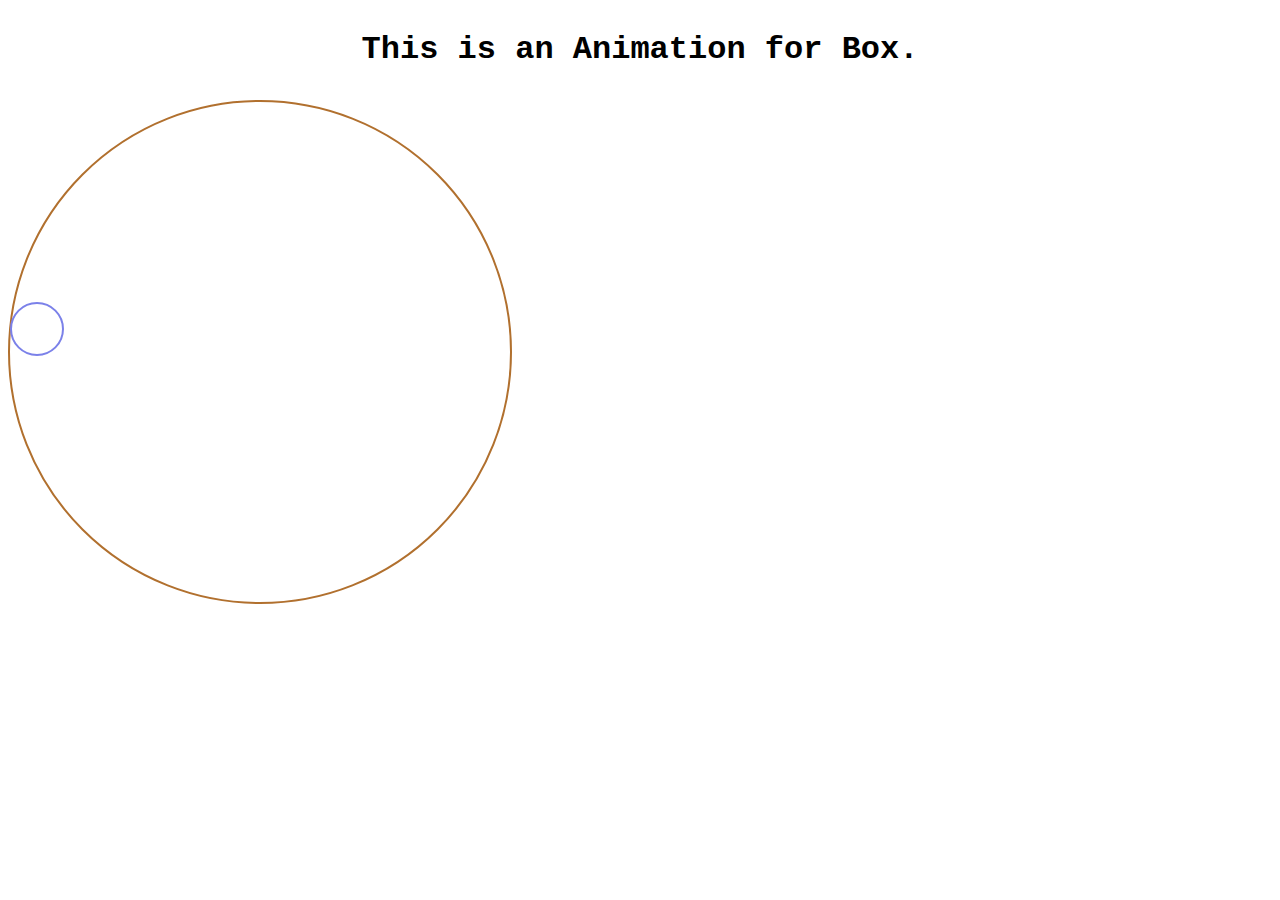
<file: CssAnimation/index.html>
<!DOCTYPE html>
<html lang="en">
<head>
    <meta charset="UTF-8">
    <meta name="viewport" content="width=device-width, initial-scale=1.0">
    <title>Box-Css</title>
    <link rel="stylesheet" href="./styles.css">
</head>
<body>
    <h1>This is an Animation for Box. </h1>
    <div class="outer-box">
        <div class="inner-box">
        </div>
    </div>
</body>
</html>
</file>
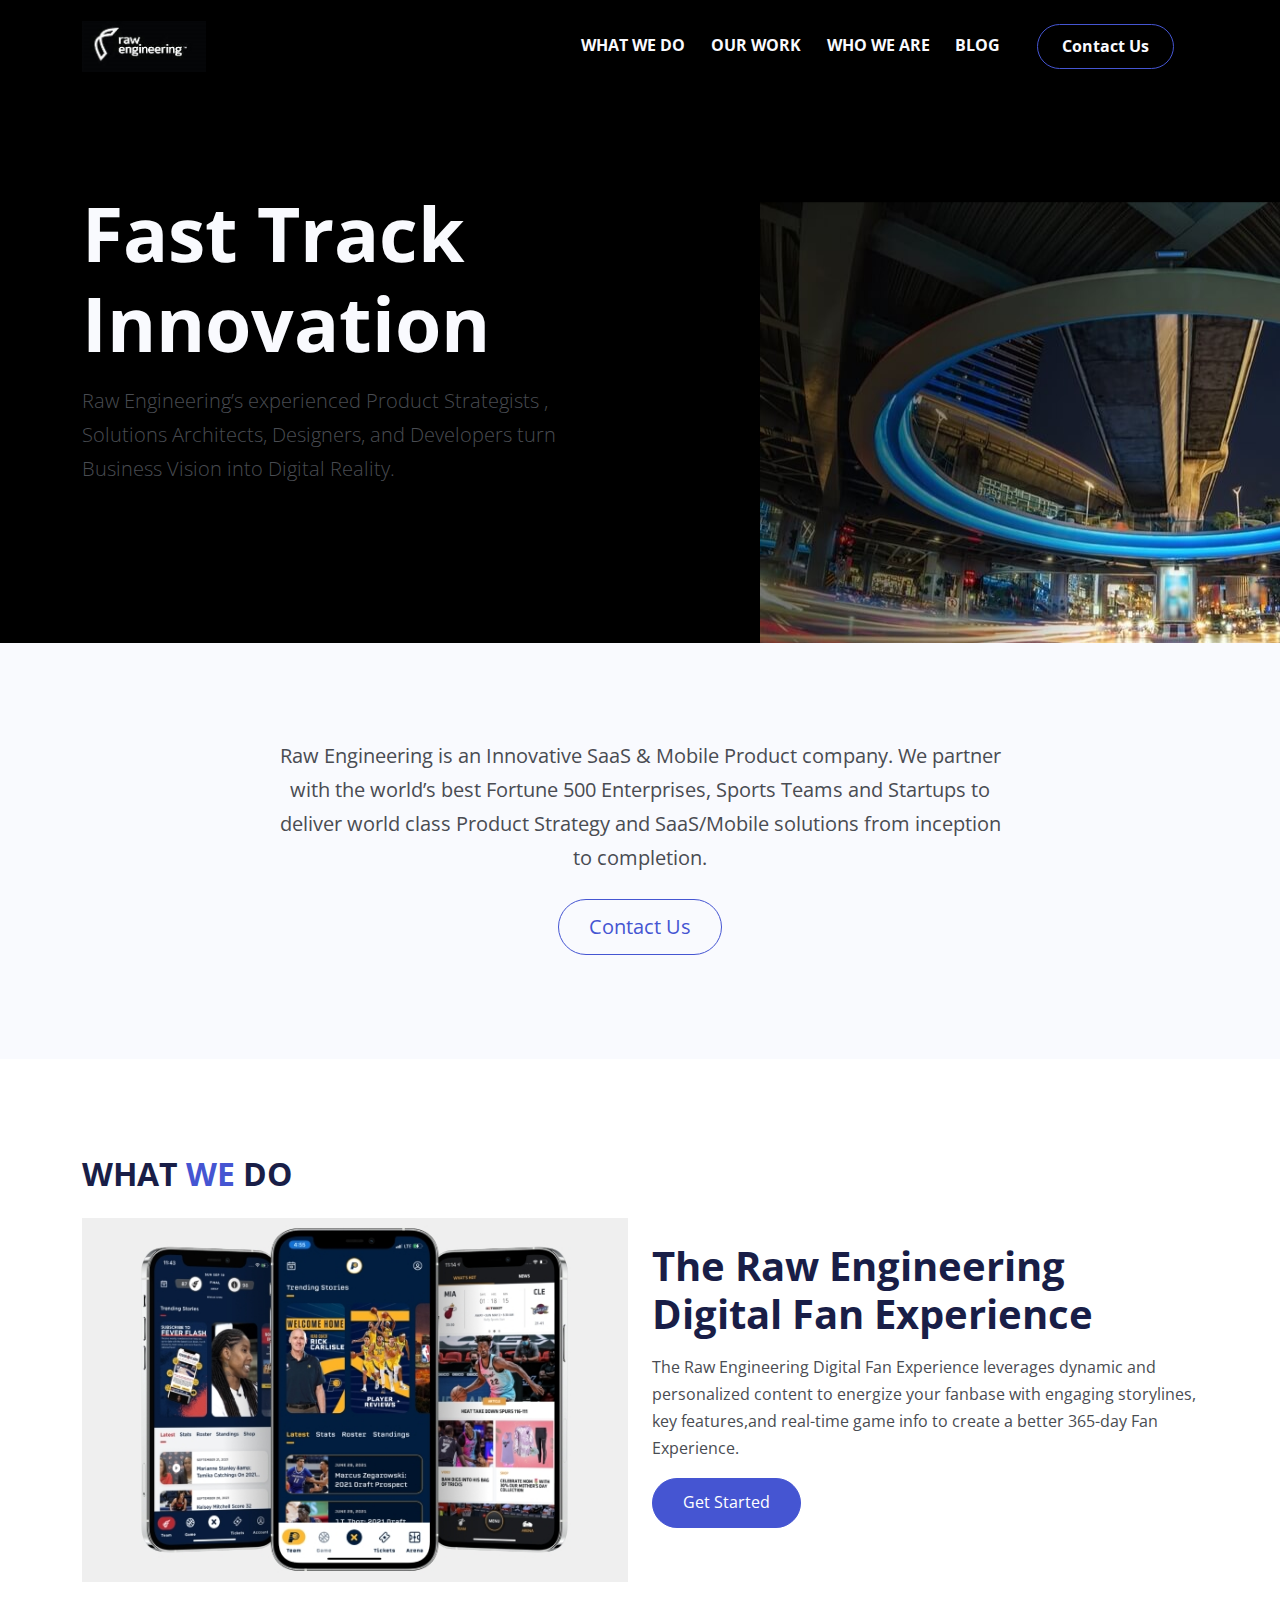
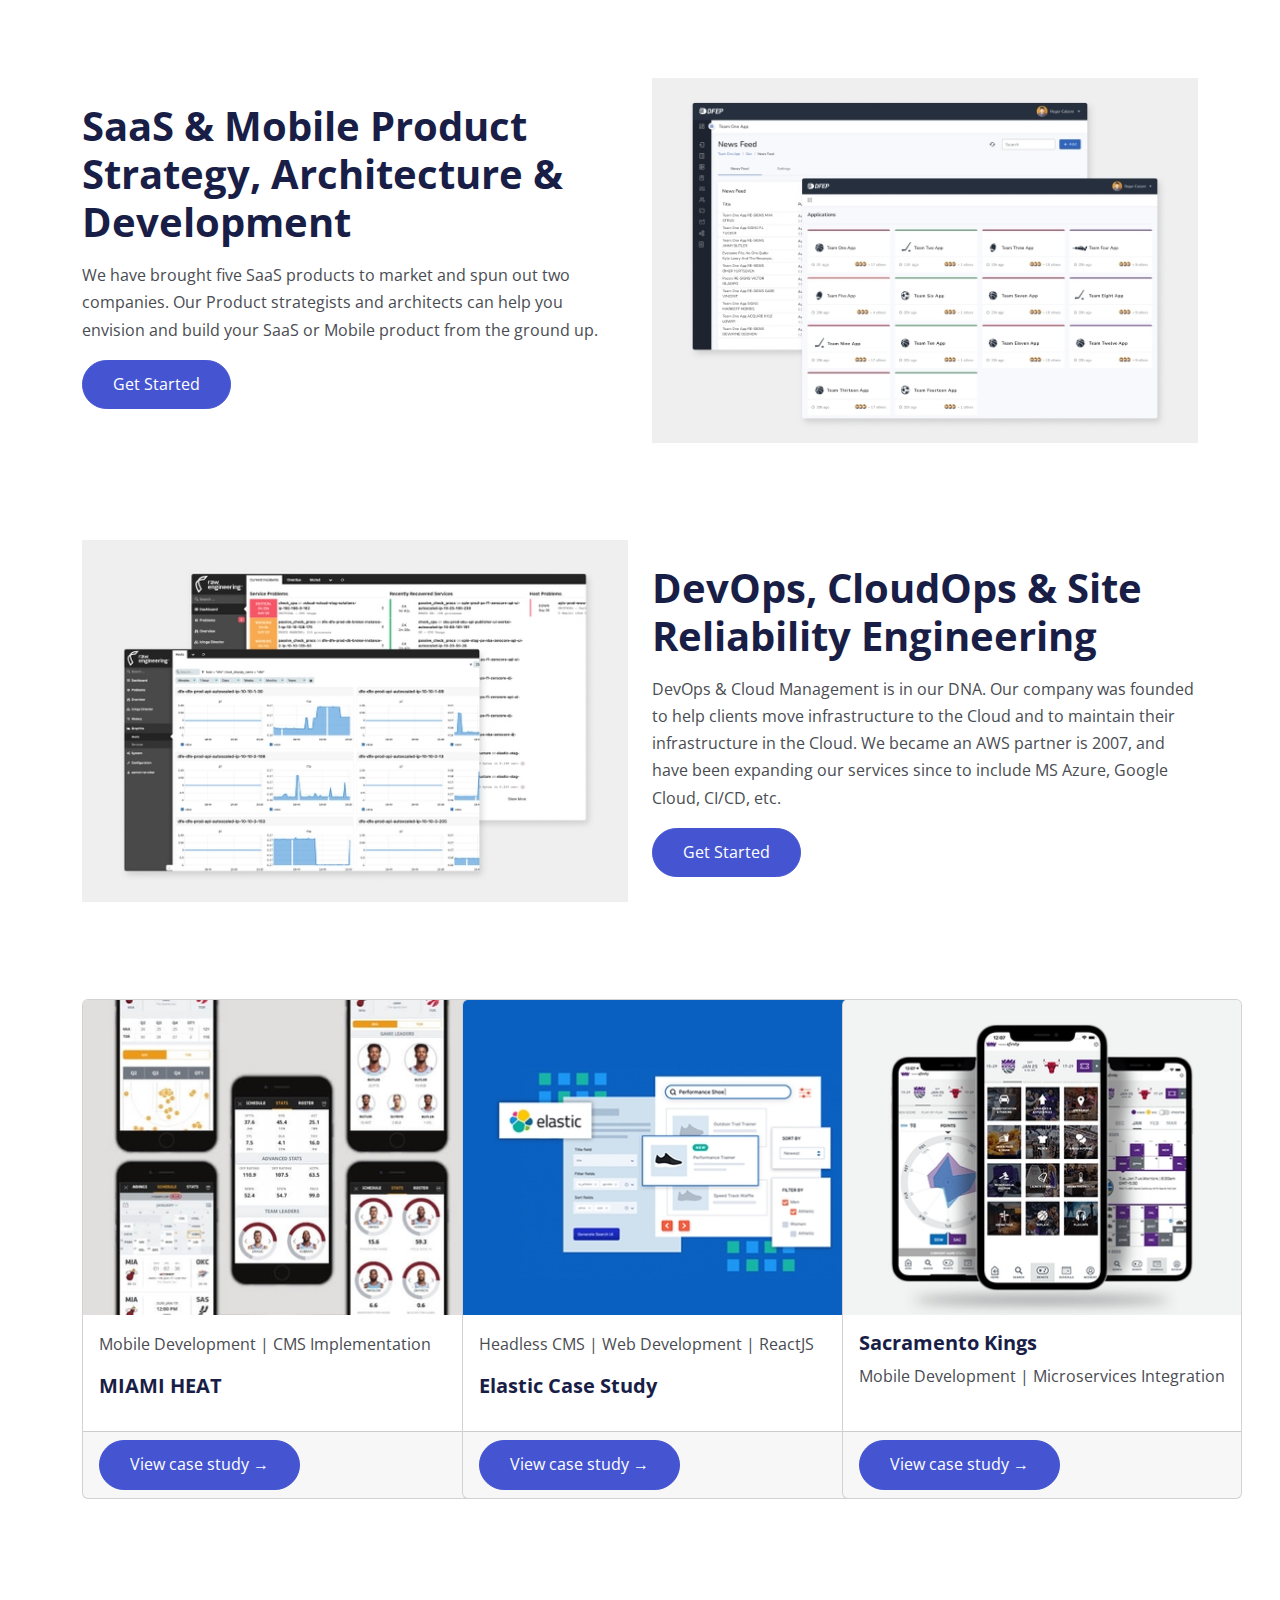
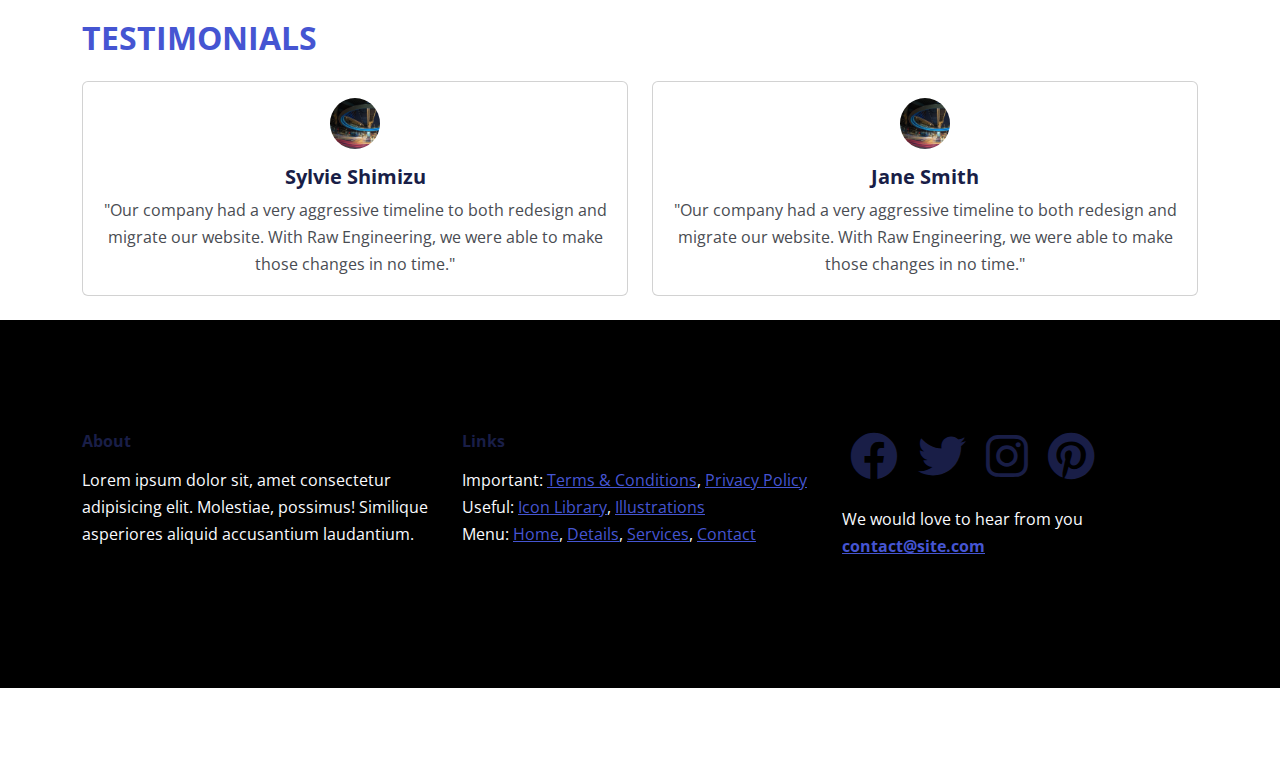
<file: RawEngg/index.html>
<!DOCTYPE html>
<html lang="en">

<head>
    <meta charset="UTF-8">
    <meta name="viewport" content="width=device-width, initial-scale=1.0">
    <link rel="preconnect" href="https://fonts.googleapis.com" />
    <link rel="preconnect" href="https://fonts.gstatic.com" crossorigin />
    <link href="https://fonts.googleapis.com/css2?family=Open+Sans:wght@300;400;500;600;700&display=swap"
        rel="stylesheet" />
    <link rel="stylesheet" href="css/font-awesome.css" />
    <link rel="stylesheet" href="css/bootstrap.css" />
    <link rel="stylesheet" href="css/styles.css" />
    <title>Raw Enggineering Website </title>
</head>

<body>
    <nav class="navbar navbar-expand-lg sticky-top navbar-light bg-black">
        <div class="container">
            <a class="navbar-brand" href="#">
                <img src="./images/logo1.jpeg" alt="" width="124" />
            </a>
            <button class="navbar-toggler" type="button" data-bs-toggle="collapse" data-bs-target="#navbarNavDropdown"
                aria-controls="navbarNavDropdown" aria-expanded="false" aria-label="Toggle navigation">
                <span class="navbar-toggler-icon bg-light"></span>
            </button>
            <div class="collapse navbar-collapse" id="navbarNavDropdown">
                <ul class="navbar-nav ms-auto">
                    <li class="nav-item">
                        <a class="nav-link text-light" aria-current="page" href="#">WHAT WE DO</a>
                    </li>
                    <li class="nav-item">
                        <a class="nav-link text-light" href="#details">OUR WORK</a>
                    </li>
                    <li class="nav-item">
                        <a class="nav-link text-light" href="#services">WHO WE ARE</a>
                    </li>
                    <li class="nav-item">
                        <a class="nav-link text-light" href="#projects">BLOG</a>
                    </li>
                     <li class="nav-item">
                    <a class="nav-link btn btn-outline-primary text-light px-4 mx-4" href="#contact">Contact Us</a>
                    </li>
                </ul>
            </div>
        </div>
    </nav>

    <!-- main header -->
    <header class="header position-relative  overflow-hidden bg-black">
       
        <div class="container position-relative z-3 ">
          <div class="row">
            <div class="col-lg-6">
              <div class="mt-6">
                <h1 class="xl-text text-light">
                    Fast Track Innovation     </h1>
                <p class="lead mb-4">
                    Raw Engineering’s experienced Product 
                    Strategists , Solutions Architects, Designers,
                     and Developers turn Business Vision into 
                     Digital Reality.
                </p>
                
              </div>
            </div>
            <div class="col-lg-6 ">
              <div class="image-container">
                <img src="images/1st_img.jpeg" alt="" class="img-fluid" style="transform: translate(20%,20%);"/>
              </div>
            </div>
          </div>
        </div>
      </header>
  
      <section id="introduction" class="intro bg-light py-6">
        <div class="container">
          <div class="row">
            <div class="col-lg-8 offset-lg-2 text-center">
              <p class="fs-5 ">
                Raw Engineering is an Innovative SaaS & Mobile Product company.
                 We partner with the world’s best Fortune 500 Enterprises, Sports
                  Teams and Startups to deliver world class Product Strategy 
                  and SaaS/Mobile solutions from inception to completion.
              </p>
              <a href="#contact" class="btn btn-outline-primary btn-lg m-2">
                Contact Us
              </a>
            </div>
          </div>
        </div>
      </section>
 <!-- Part 1 -->
      <section
      id="details"
      class="details position-relative my-6 overflow-hidden"
    >
      
      <div class="container position-relative z-3">
        <div class="row">
            <h2 class="mb-4">
                WHAT <span class="text-primary">WE</span> DO
              </h2>
          <div class="col-lg-6">
            <div class="image-container d-flex justify-content-center">
               
              <img src="images/Mobile1.jpeg" alt="" class="img-fluid" />
            </div>
          </div>
          <div class="col-lg-6">
            <div class="mt-4">
              
              <h1>
                The Raw Engineering Digital Fan Experience
              </h1>
              <p>
                The Raw Engineering Digital Fan Experience leverages dynamic and
                 personalized content to energize your fanbase with engaging storylines, 
                 key features,and real-time game info to create a better 365-day Fan Experience.
              </p>
              <a href="article.html" class="btn btn-primary">Get Started</a>
            </div>
          </div>
        </div>
      </div>
    </section>

 <!-- Part 2 -->
<section>
    <div class="container position-relative z-3">
        <div class="row">
            <div class="col-lg-6">
                <div class="mt-4">
                  <h1>
                    SaaS & Mobile Product Strategy, Architecture & Development
                  </h1>
                  <p>
                    We have brought five SaaS products to market and spun out two companies.
                     Our Product strategists and architects can
                     help you envision and build your SaaS or Mobile product from the ground up.</p>
                  <a href="article.html" class="btn btn-primary">Get Started</a>
                </div>
              </div>
          <div class="col-lg-6">
            <div class="image-container d-flex justify-content-center">
               
              <img src="images/Mobile2.jpeg" alt="" class="img-fluid" />
            </div>
          </div>
        </div>
      </div>
    </section>

    <section
    id="details"
    class="details position-relative my-6 overflow-hidden"
  >
  
 <!-- Part 3 -->
    <section>
    <div class="container position-relative z-3">
      <div class="row">
        <div class="col-lg-6">
          <div class="image-container d-flex justify-content-center">
             
            <img src="images/DevOps_Compilation.jpeg" alt="" class="img-fluid" />
          </div>
        </div>
        <div class="col-lg-6">
          <div class="mt-4">
            <h1>
                DevOps, CloudOps & Site Reliability Engineering
            </h1>
            <p>
                DevOps & Cloud Management is in our DNA. Our company was founded to help clients move infrastructure to the Cloud and to maintain their infrastructure in the Cloud. We became an AWS partner is 2007, and have been 
                expanding our services since to include MS Azure, Google Cloud, CI/CD, etc.
            </p>
            <a href="article.html" class="btn btn-primary">Get Started</a>
          </div>
        </div>
      </div>
    </div>
  </section>


  <!-- cards -->
  <div class="container mt-6" >
    <div class="row">
      <div class="col-lg-4 col-md-6 mb-4">
        <div class="card" style="height: 500px; width: 400px;">
          <img src="./images/Heat_thumbnail.jpeg" class="card-img-top" alt="...">
          <div class="card-body">
            <p class="card-text">Mobile Development | CMS Implementation </p>
            <h5 class="card-title">MIAMI HEAT</h5>
         </div>
          <div class="card-footer">
            <a href="#" class="btn btn-primary">View case study →</a>
          </div>
        </div>
      </div>
      <div class="col-lg-4 col-md-6 mb-4">
        <div class="card" style="height: 500px; width: 400px;">
          <img src="./images/elastic-thumbnail-2.jpeg" class="card-img-top" alt="...">
          <div class="card-body">
            <p class="card-text">Headless CMS | Web Development | ReactJS</p>
            <h5 class="card-title">Elastic Case Study</h5>
          </div>
          <div class="card-footer">
            <a href="#" class="btn btn-primary">View case study →</a>
          </div>
        </div>
      </div>
      <div class="col-lg-4 col-md-6 mb-4">
        <div class="card" style="height: 500px; width: 400px;">
          <img src="./images/Kings-thumbnail.jpeg" class="card-img-top" alt="...">
          <div class="card-body">
            <h5 class="card-title">Sacramento Kings
            </h5>
            <p class="card-text">Mobile Development | Microservices Integration</p>
          </div>
          <div class="card-footer">
            <a href="#" class="btn btn-primary">View case study →</a>
          </div>
        </div>
      </div>
    </div>
  </div>

  <!-- testinomail -->


  <div class="container mt-6">
    <h2 class="mb-4">
        <span class="text-primary">TESTIMONIALS</span>
       </h2>
    <div class="row">
      <div class="col-md-6">
        <div class="card mb-4">
          <img src="./images/1st_img.jpeg" class="card-img-top mx-auto mt-3 rounded-circle" alt="John Doe" style="width: 50px;">
          <div class="card-body text-center">
            <h5 class="card-title">Sylvie Shimizu</h5>
            <p class="card-text">"Our company had a very aggressive
                timeline to both redesign and migrate
                our website. With Raw Engineering, we
                were able to make those changes in no
                time."</p>
          </div>
        </div>
      </div>
      <div class="col-md-6">
        <div class="card mb-4">
          <img src="./images/1st_img.jpeg" class="card-img-top mx-auto mt-3 rounded-circle" alt="Jane Smith" style="width: 50px;">
          <div class="card-body text-center">
            <h5 class="card-title">Jane Smith</h5>
            <p class="card-text">"Our company had a very aggressive
                timeline to both redesign and migrate
                our website. With Raw Engineering, we
                were able to make those changes in no
                time."</p>
          </div>
        </div>
      </div>
    </div>
  </div>
  
  <!-- footer -->
  <footer class="footer bg-black py-6 text-light">
    <div class="container">
      <div class="row">
        <div class="col-md-4 my-3 text-light">
          <h6>About</h6>
          <p>
            Lorem ipsum dolor sit, amet consectetur adipisicing elit.
            Molestiae, possimus! Similique asperiores aliquid accusantium
            laudantium.
          </p>
        </div>
        <div class="col-md-4 my-3">
          <h6>Links</h6>
          <ul class="list-unstyled">
            <li>
              Important: <a href="#">Terms & Conditions</a>,
              <a href="#">Privacy Policy</a>
            </li>
            <li>
              Useful: <a href="#">Icon Library</a>,
              <a href="#">Illustrations</a>
            </li>
            <li>
              Menu: <a href="#">Home</a>, <a href="#details">Details</a>,
              <a href="#services">Services</a>, <a href="#contact">Contact</a>
            </li>
          </ul>
        </div>
        <div class="col-md-4 my-3">
          <div class="mb-4">
            <a href="#" class="text-decoration-none">
              <i class="fab fa-facebook fa-3x text-dark mx-2"></i>
            </a>
            <a href="#" class="text-decoration-none">
              <i class="fab fa-twitter fa-3x text-dark mx-2"></i>
            </a>
            <a href="#" class="text-decoration-none">
              <i class="fab fa-instagram fa-3x text-dark mx-2"></i>
            </a>
            <a href="#" class="text-decoration-none">
              <i class="fab fa-pinterest fa-3x text-dark mx-2"></i>
            </a>
          </div>
          <p>
            We would love to hear from you
            <a href="mailto:contact@site.com"
              ><strong>contact@site.com</strong></a
            >
          </p>
        </div>
      </div>
    </div>
  </footer>
    <script src="./bootstrap.bundle.min.js">
    </script>
</body>

</html>
</file>
<file: CssAnimation/styles.css>
h1{
    text-align: center;
    font-family: 'Courier New', Courier, monospace;
    padding: 10px;
}
.outer-box{
justify-content: center;
    height: 500px;
    width: 500px;
    border: 2px solid rgb(177, 112, 46);
    border-radius: 50%;
    position: relative;
    animation: rotateClockwise 4s linear infinite alternate;
}
.inner-box{
    height: 50px;
    width: 50px;
    border: 2px solid rgb(123, 129, 233);
    border-radius: 50%;
    position: absolute;
    top: 40%;
}
@keyframes rotateClockwise {
    0% {
        transform: rotate(0deg);
    }
    100% {
        transform: rotate(360deg);
    }
}
</file>
<file: RawEngg/css/styles.css>
.xl-text {
  font-size: 75px;
}

.btn-outline-secondary {
  color: var(--bs-secondary);
}

.btn-outline-secondary:hover {
  color: #fff;
}

.header .decoration-star {
  top: 80px;
  left: -200px;
  width: 500px;
  opacity: 0.7;
}

.header .decoration-star-2 {
  top: 80px;
  right: -200px;
  width: 500px;
  opacity: 0.7;
}

.navbar {
  transition: all 0.5s ease-in-out;
}

.navbar-sticky {
  background: #fff;
  opacity: 0.9;
  box-shadow: 0 0 10px rgba(0, 0, 0, 0.5);
}

.details .decoration-star {
  left: -200px;
  width: 500px;
}

.details-2 .decoration-star {
  right: -200px;
  width: 500px;
}

.contact .decoration-star {
  left: -300px;
  width: 600px;
}

.to-top-btn {
  position: fixed;
  z-index: 20;
  bottom: 20px;
  right: 20px;
  opacity: 0;
  width: 52px;
  height: 52px;
  border: none;
  border-radius: 50%;
  outline: none;
  background-color: #44434a;
  cursor: pointer;
  transition: all 0.5s ease-in-out;
}

.to-top-btn:hover {
  background-color: #1d1d21;
}

.to-top-btn img {
  margin-bottom: 0.25rem;
  width: 18px;
}

.show {
  opacity: 1;
}

@media (max-width: 992px) {
  .xl-text {
    font-size: 50px;
  }
  .navbar .btn-outline-secondary {
    margin-top: 20px;
  }
  .header {
    margin-top: 0px !important;
    text-align: center;
  }
  .header .decoration-star {
    left: -100px;
    width: 250px;
  }
  .header .decoration-star-2 {
    right: -100px;
    width: 250px;
  }
  .header .image-container {
    margin-top: 30px;
  }
  .services .col-md-4 {
    border-bottom: 1px #ccc solid;
    margin: 10px 0;
  }
  .details-2 {
    margin-top: 20px !important;
  }
  .details-2 .decoration-star {
    top: 300px;
  }
}

.img-fluid{
  transform: translate(20%,10%);
  opacity: 1;
  transform: translateZ(0);
}
.card:hover .card-img-top {
  transform: scale(1.1); /* Increase image size on hover */
  transition: transform 0.3s ease; /* Smooth transition */
}

.card:hover .card-body {
  background-color: #f8f9fa; /* Change background color of card body on hover */
}


@keyframes moveForward {
  0% {
      transform: translate(0%, 0%);
  }

  50% {
      transform: translate(20%, 20%);
  }

  100% {
      transform: translate(40%, 40%);
  }
}

@keyframes moveBackward {
  0% {
      transform: translate(0%, 0%);
  }

  50% {
      transform: translate(20%, 20%);
  }

  100% {
      transform: translate(40%, 40%);
  }
}

.image-container img {
  animation: moveForward 4s infinite alternate;
}

.navbar-brand .image-container{
  animation:backwards 4s infinite alternate
}
</file>
